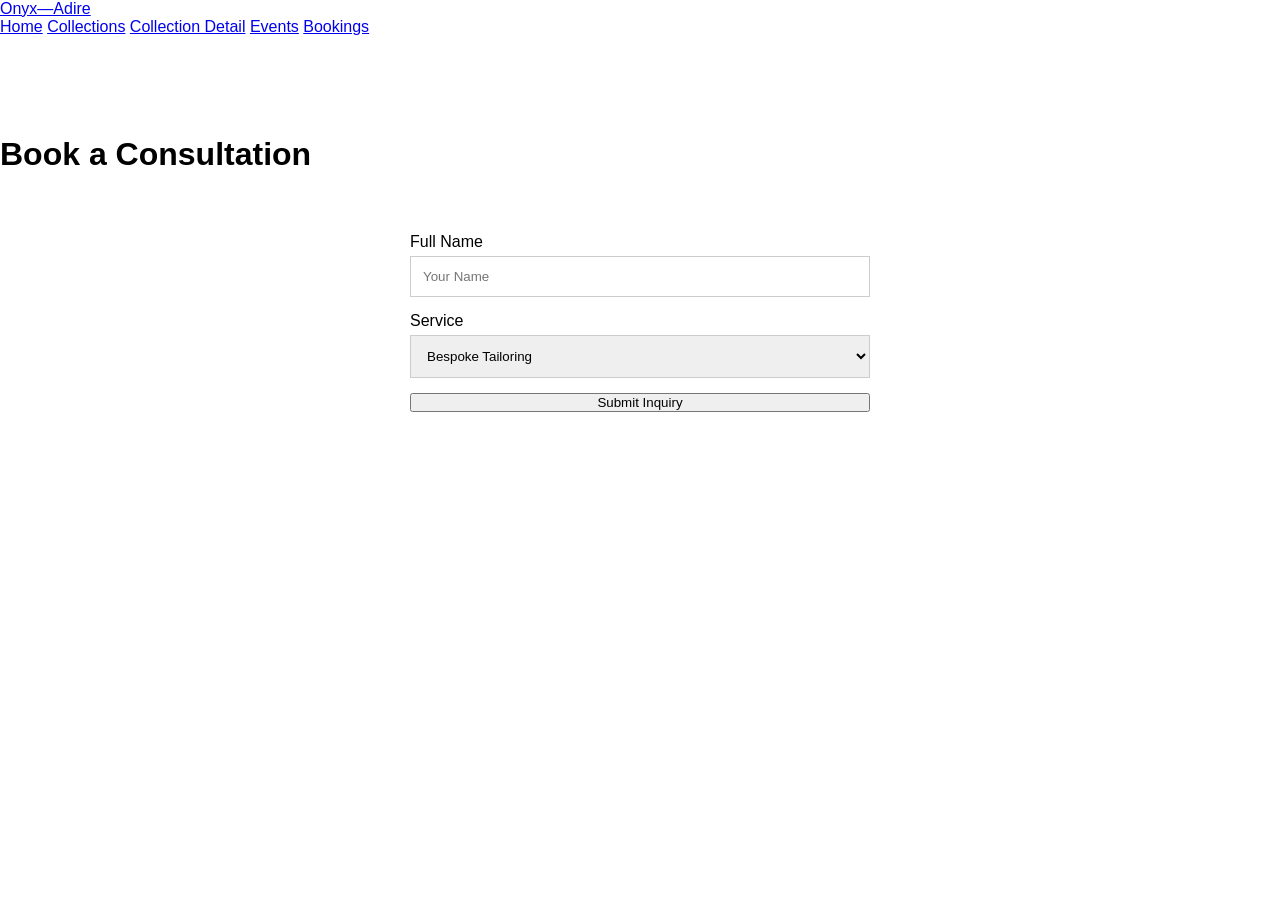
<file: bookings.html>
<!DOCTYPE html>
<html lang="en">
<head>
    <meta charset="UTF-8">
    <meta name="viewport" content="width=device-width, initial-scale=1.0">
    <title>Onyx—Adire | Bookings</title>
    <link href="https://fonts.googleapis.com/css2?family=Playfair+Display:ital,wght@0,400;0,700;1,400;1,700&display=swap" rel="stylesheet">
    <link rel="stylesheet" href="style.css">
    <style>
        .booking-form { max-width: 500px; margin: 40px auto; padding: 20px; text-align: left; }
        .form-group { margin-bottom: 15px; }
        input, select, textarea { width: 100%; padding: 12px; border: 1px solid #ccc; margin-top: 5px; }
    </style>
</head>
<body>
    <header>
        <nav>
            <div class="menu-icon" onclick="toggleNav()"><div></div><div></div><div></div></div>
            <a href="index.html" class="logo">Onyx—Adire</a>
            <div style="width: 30px;"></div>
        </nav>
    </header>

    <div id="mySidenav">
        <a href="index.html">Home</a>
        <a href="collections.html">Collections</a>
        <a href="collection-detail.html">Collection Detail</a>
        <a href="events.html">Events</a>
        <a href="bookings.html">Bookings</a>
    </div>
    <div id="overlay"></div>

    <main style="padding-top: 100px;">
        <h1>Book a Consultation</h1>
        <form class="booking-form">
            <div class="form-group">
                <label>Full Name</label>
                <input type="text" placeholder="Your Name" required>
            </div>
            <div class="form-group">
                <label>Service</label>
                <select>
                    <option>Bespoke Tailoring</option>
                    <option>Bulk Order</option>
                </select>
            </div>
            <button class="subscribe-btn" style="width: 100%;">Submit Inquiry</button>
        </form>
    </main>

    <script src="script.js"></script>
</body>
</html>
</file>
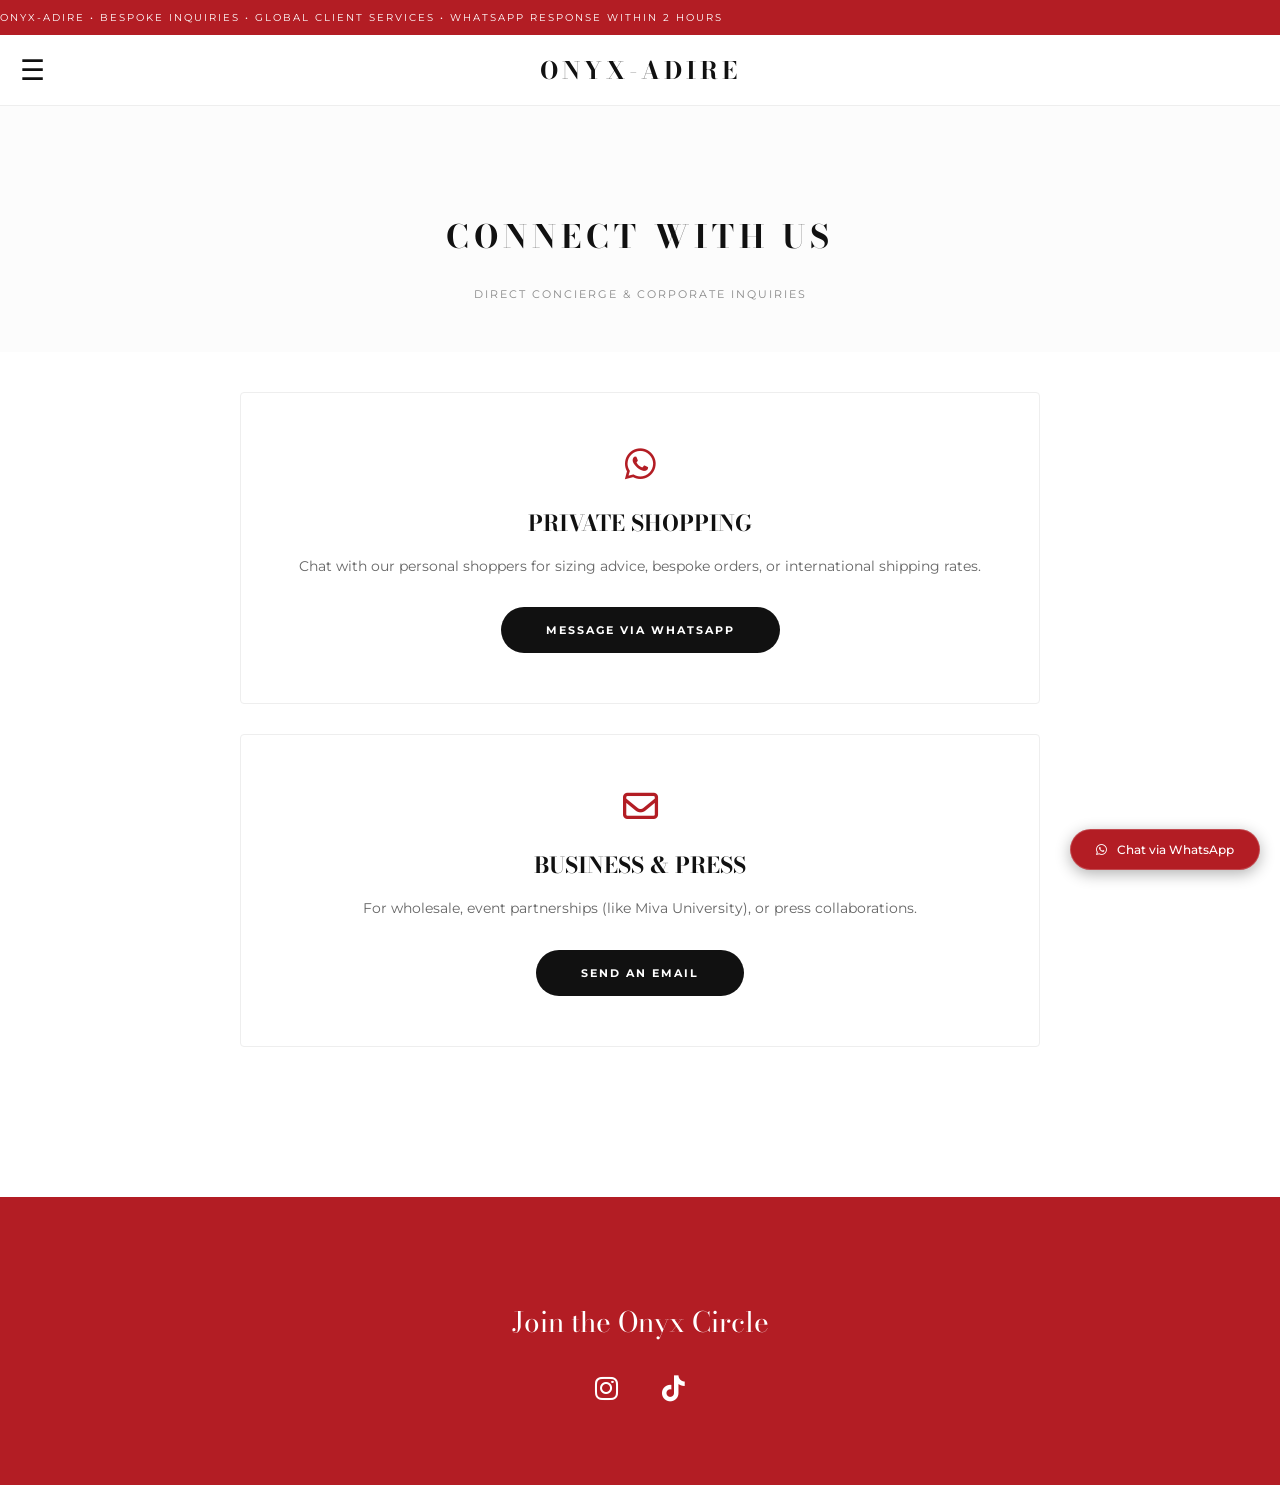
<file: inquiries.html>
<!DOCTYPE html>
<html lang="en">
<head>
    <meta charset="UTF-8">
    <meta name="viewport" content="width=device-width, initial-scale=1.0">
    <title>Inquiries | Onyx-Adire Haute Couture</title>
    <link rel="stylesheet" href="https://cdnjs.cloudflare.com/ajax/libs/font-awesome/6.0.0/css/all.min.css">
    <style>
        @import url('https://fonts.googleapis.com/css2?family=Bodoni+Moda:ital,wght@0,400;0,700;1,400&family=Montserrat:wght@300;400;500;600&display=swap');

        :root {
            --brand-red: #b31d24;
            --onyx-black: #111111;
            --header-height: 105px;
        }

        body { margin: 0; font-family: 'Montserrat', sans-serif; background: #fff; color: var(--onyx-black); overflow-x: hidden; }

        /* HEADER & PROMO */
        .master-header {
            position: fixed; top: 0; left: 0; width: 100%; height: var(--header-height);
            z-index: 9999; background: white; display: flex; flex-direction: column;
            border-bottom: 1px solid #eee;
        }
        .promo-bar {
            background-color: var(--brand-red); color: white; height: 35px;
            display: flex; align-items: center; overflow: hidden; position: relative;
        }
        .marquee-text {
            position: absolute; white-space: nowrap; font-size: 10px;
            letter-spacing: 2px; text-transform: uppercase; animation: scrolling 20s linear infinite;
        }
        @keyframes scrolling { 0% { transform: translateX(100vw); } 100% { transform: translateX(-100%); } }
        header { height: 70px; display: flex; align-items: center; justify-content: center; position: relative; }
        .hamburger { position: absolute; left: 20px; font-size: 28px; cursor: pointer; }
        .logo { font-family: 'Bodoni Moda', serif; font-size: 24px; text-transform: uppercase; text-decoration: none; color: var(--onyx-black); letter-spacing: 4px; font-weight: 700; }

        /* SIDE MENU */
        .side-menu {
            height: calc(100vh - var(--header-height)); width: 0; position: fixed;
            z-index: 9000; top: var(--header-height); left: 0; background-color: white;
            overflow-x: hidden; transition: 0.4s ease; box-shadow: 5px 0 15px rgba(0,0,0,0.1);
        }
        .menu-links { padding-top: 40px; }
        .menu-links a { padding: 15px 40px; display: block; font-family: 'Bodoni Moda', serif; font-size: 18px; text-decoration: none; color: var(--onyx-black); text-transform: uppercase; border-bottom: 1px solid #f9f9f9; }

        /* INQUIRIES CONTENT */
        .inquiry-hero { margin-top: var(--header-height); padding: 80px 20px 40px; text-align: center; background: #fcfcfc; }
        .inquiry-hero h1 { font-family: 'Bodoni Moda', serif; font-size: 32px; letter-spacing: 5px; text-transform: uppercase; }

        .contact-container { padding: 40px 20px 80px; max-width: 800px; margin: 0 auto; }
        
        .contact-card {
            background: white; border: 1px solid #eee; padding: 50px 30px;
            margin-bottom: 30px; text-align: center; border-radius: 4px;
            transition: 0.3s;
        }
        .contact-card:hover { border-color: var(--brand-red); box-shadow: 0 10px 30px rgba(0,0,0,0.05); }
        
        .icon-box { font-size: 35px; color: var(--brand-red); margin-bottom: 20px; }
        .contact-title { font-family: 'Bodoni Moda', serif; font-size: 22px; text-transform: uppercase; margin-bottom: 15px; }
        .contact-text { font-size: 14px; color: #666; margin-bottom: 30px; line-height: 1.6; }
        
        .contact-btn {
            display: inline-block; background: var(--onyx-black); color: white;
            padding: 16px 45px; text-decoration: none; font-size: 11px;
            font-weight: 700; text-transform: uppercase; letter-spacing: 2px;
            border-radius: 50px; transition: 0.3s;
        }
        .contact-btn:hover { background: var(--brand-red); }

        /* FOOTER */
        footer {
            background-color: var(--brand-red);
            color: white;
            text-align: center;
            padding: 80px 20px;
            margin-top: 40px;
        }
        footer h2 {
            font-family: 'Bodoni Moda', serif;
            font-size: 28px;
            margin-bottom: 30px;
            font-weight: 400;
        }
        .footer-socials a { color: white; font-size: 26px; margin: 0 20px; text-decoration: none; }

        /* RED WHATSAPP BUTTON */
        .whatsapp-float {
            position: fixed;
            bottom: 30px;
            right: 20px;
            background-color: var(--brand-red);
            color: white;
            padding: 12px 25px;
            border-radius: 50px;
            text-decoration: none;
            font-size: 12px;
            font-weight: 500;
            z-index: 9998;
            display: flex;
            align-items: center; gap: 10px;
            box-shadow: 0 4px 15px rgba(0,0,0,0.3);
            border: 1px solid rgba(255,255,255,0.2);
        }
    </style>
</head>
<body>

    <div class="master-header">
        <div class="promo-bar"><div class="marquee-text">ONYX-ADIRE • BESPOKE INQUIRIES • GLOBAL CLIENT SERVICES • WHATSAPP RESPONSE WITHIN 2 HOURS</div></div>
        <header>
            <div class="hamburger" onclick="toggleNav()">☰</div>
            <a href="index.html" class="logo">Onyx-Adire</a>
        </header>
    </div>

    <div id="mySideMenu" class="side-menu">
        <div class="menu-links">
            <a href="index.html" onclick="toggleNav()">Home</a>
            <a href="collection.html" onclick="toggleNav()">Collection</a>
            <a href="trustees.html" onclick="toggleNav()">Trustees</a>
            <a href="events.html" onclick="toggleNav()">Events</a>
            <a href="inquiries.html" onclick="toggleNav()">Inquiries</a>
        </div>
    </div>

    <section class="inquiry-hero">
        <h1>Connect with Us</h1>
        <p style="letter-spacing: 2px; font-size: 11px; color: #888; text-transform: uppercase;">Direct Concierge & Corporate Inquiries</p>
    </section>

    <div class="contact-container">
        
        <div class="contact-card">
            <div class="icon-box"><i class="fab fa-whatsapp"></i></div>
            <h2 class="contact-title">Private Shopping</h2>
            <p class="contact-text">Chat with our personal shoppers for sizing advice, bespoke orders, or international shipping rates.</p>
            <a href="https://wa.me/234707797XXXX" class="contact-btn">Message via WhatsApp</a>
        </div>

        <div class="contact-card">
            <div class="icon-box"><i class="far fa-envelope"></i></div>
            <h2 class="contact-title">Business & Press</h2>
            <p class="contact-text">For wholesale, event partnerships (like Miva University), or press collaborations.</p>
            <a href="mailto:info@onyxadire.com" class="contact-btn">Send an Email</a>
        </div>

    </div>

    <footer>
        <h2>Join the Onyx Circle</h2>
        <div class="footer-socials">
            <a href="#"><i class="fab fa-instagram"></i></a>
            <a href="#"><i class="fab fa-tiktok"></i></a>
        </div>
    </footer>

    <a href="https://wa.me/234707797XXXX" class="whatsapp-float">
        <i class="fab fa-whatsapp"></i> Chat via WhatsApp
    </a>

    <script>
        function toggleNav() {
            var m = document.getElementById("mySideMenu");
            m.style.width = (m.style.width === "280px") ? "0" : "280px";
        }
    </script>
</body>
</html>
</file>
<file: style.css>
/* --- Onyx—Adire: Luxury Nigerian Fashion --- */
:root {
    --onyx-red: #a30000;
    --whatsapp-orange: #FF8C00;
    --text-dark: #1a1a1a;
    --nav-white: #ffffff;
    --transition: 0.4s cubic-bezier(0.4, 0, 0.2, 1);
}

/* --- Layout Engine (Sticky Footer Fix) --- */
* {
    box-sizing: border-box;
    margin: 0;
    padding: 0;
}

html, body {
    height: 100%;
    margin: 0;
    font-family: 'Inter', sans-serif;
    display: flex;
    flex-direction: column;
    background-color: #fff;
    overflow-x: hidden;
}

#main-content {
    flex: 1 0 auto; /* Pushes the red footer to the absolute bottom */
    width: 100%;
}

/* --- Header Architecture (Stays on Top) --- */
#main-header {
    position: sticky;
    top: 0;
    z-index: 9999; /* Higher than the Side Menu */
    background: white;
    width: 100%;
    box-shadow: 0 2px 10px rgba(0,0,0,0.05);
}

.announcement-bar {
    background: var(--onyx-red);
    color: white;
    height: 35px;
    display: flex;
    align-items: center;
    overflow: hidden;
}

.ticker-text {
    white-space: nowrap;
    animation: marquee 15s linear infinite;
    font-size: 11px;
    text-transform: uppercase;
    letter-spacing: 1.5px;
    font-weight: 600;
}

@keyframes marquee {
    0% { transform: translateX(100%); }
    100% { transform: translateX(-100%); }
}

/* --- Side Navigation (Slides UNDER the Header) --- */
.sidenav {
    height: 100%;
    width: 0;
    position: fixed;
    z-index: 8888; /* Just below the header layer */
    left: 0;
    top: 0; /* JS will adjust this to start under the header */
    background-color: var(--nav-white);
    overflow-x: hidden;
    transition: var(--transition);
    padding-top: 60px; /* Space for the header height */
    box-shadow: 5px 0 15px rgba(0,0,0,0.1);
}

.menu-links a {
    padding: 20px 30px;
    text-decoration: none;
    font-size: 15px;
    color: var(--text-dark);
    display: block;
    text-transform: uppercase;
    letter-spacing: 1px;
    border-bottom: 1px solid #f9f9f9;
}

/* --- Hero & Gallery: The Head-to-Toe Fix --- */
.hero-section {
    width: 100%;
    padding: 10px 0;
    text-align: center;
}

.hero-section img {
    width: 100%;
    max-height: 70vh;
    object-fit: contain !important; /* Forces full image view */
}

.gallery-grid {
    display: grid;
    grid-template-columns: 1fr 1fr;
    gap: 15px;
    padding: 15px;
}

.gallery-card {
    text-align: center;
}

.gallery-card img {
    width: 100%;
    height: 320px; /* Height optimized for full-length Adire sets */
    object-fit: contain !important; /* Prevents cropping model heads/feet */
    background: #fdfdfd;
}

.item-name {
    font-size: 10px;
    font-weight: 600;
    text-transform: uppercase;
    margin-top: 8px;
    display: block;
}

/* --- Modals (The Suggestion Popup) --- */
.modal {
    display: none;
    position: fixed;
    z-index: 99999;
    left: 0;
    top: 0;
    width: 100%;
    height: 100%;
    background: rgba(0,0,0,0.95);
    overflow-y: auto;
}

.modal-content {
    background: white;
    margin: 5% auto;
    padding: 20px;
    width: 90%;
    max-width: 500px;
    border-radius: 8px;
    position: relative;
}

#modalImg {
    width: 100%;
    max-height: 60vh;
    object-fit: contain !important; /* Ensures product details aren't cut off */
    margin-bottom: 15px;
}

/* --- Floating Orange WhatsApp Button --- */
.whatsapp-float {
    position: fixed;
    bottom: 25px;
    right: 20px;
    background: var(--whatsapp-orange);
    color: white;
    padding: 12px 20px;
    border-radius: 50px;
    display: flex;
    align-items: center;
    gap: 8px;
    text-decoration: none;
    font-weight: 600;
    font-size: 13px;
    z-index: 9000;
    box-shadow: 0 4px 15px rgba(0,0,0,0.3);
}

/* --- Red Footer (Pinned) --- */
.main-footer-red {
    flex-shrink: 0;
    background: var(--onyx-red);
    color: white;
    padding: 60px 20px;
    text-align: center;
    width: 100%;
}

#overlay {
    position: fixed;
    display: none;
    width: 100%;
    height: 100%;
    top: 0;
    left: 0;
    background: rgba(0,0,0,0.4);
    z-index: 8000;
}
</file>
